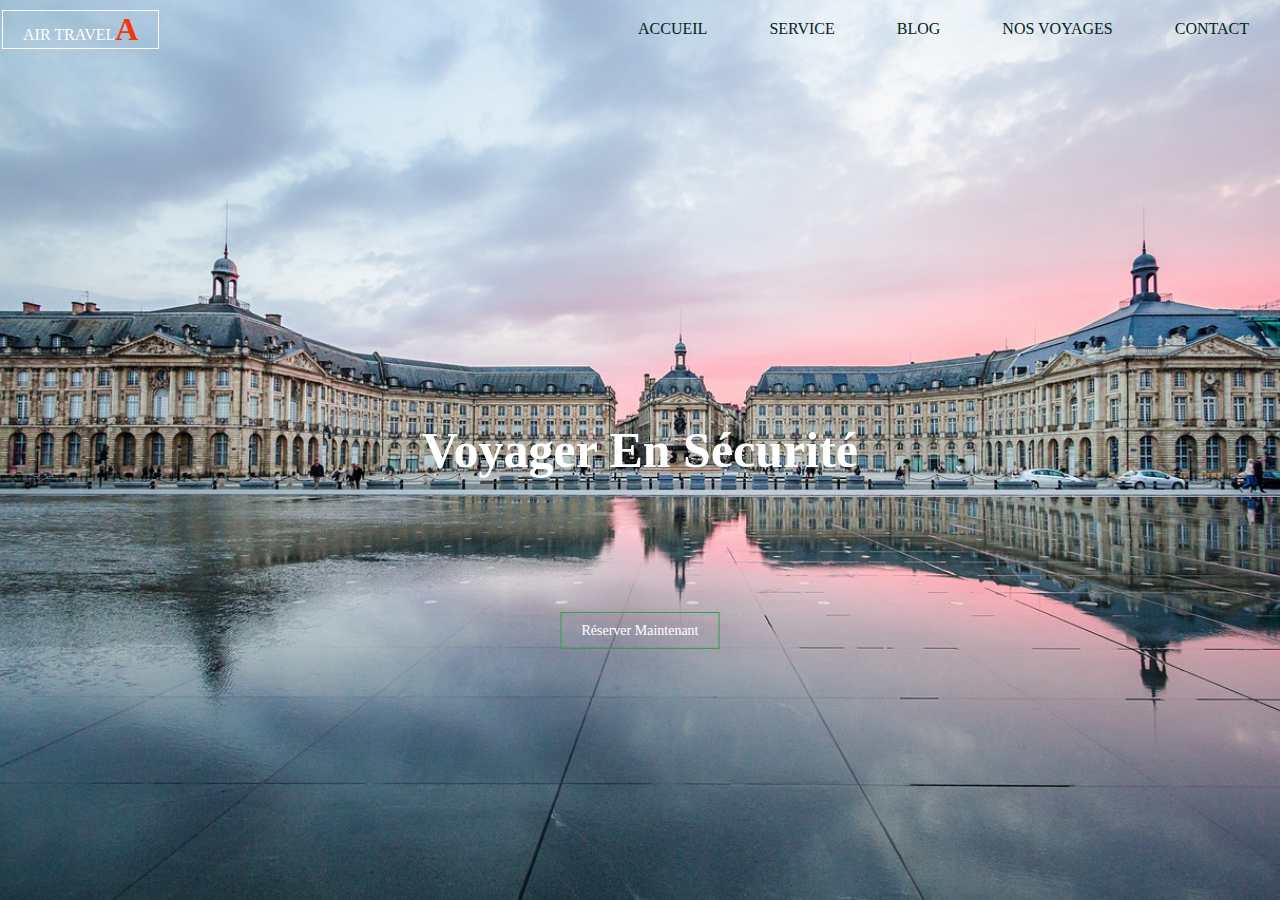
<file: Accueil/index.html>
<!DOCTYPE html>
<html lang="en">
<head>
    <meta charset="UTF-8">
    <meta name="viewport" content="width=device-width, initial-scale=1.0">
    <title>ProjetHTMLCSSbon</title>
    <link rel="stylesheet" href="style.css">
</head>
<body>
    <header>
        <div class="principale">
            <div class="logo"><a href="#">Air Travel<span>A</span></a></div>
                        <ul>
                    <li class="active"><a href="#">Accueil</a></li>
                    <li><a href="#">service</a></li>
                    <li><a href="../Blog/blog.html">blog</a></li>
                    <li><a href="../NosVoyages/NosVoyages.html">Nos Voyages </a></li>
                    <li><a href="../Contact/contact.html">Contact</a></li>
                </ul>
        </div>
        <div class="titre">
            <h2>Voyager En Sécurité </h2>
                    </div>
        <div class="bouton">
            <a href="#" class="btn">Réserver Maintenant</a>
        </div>
    </header>
</body>
</html>
</file>
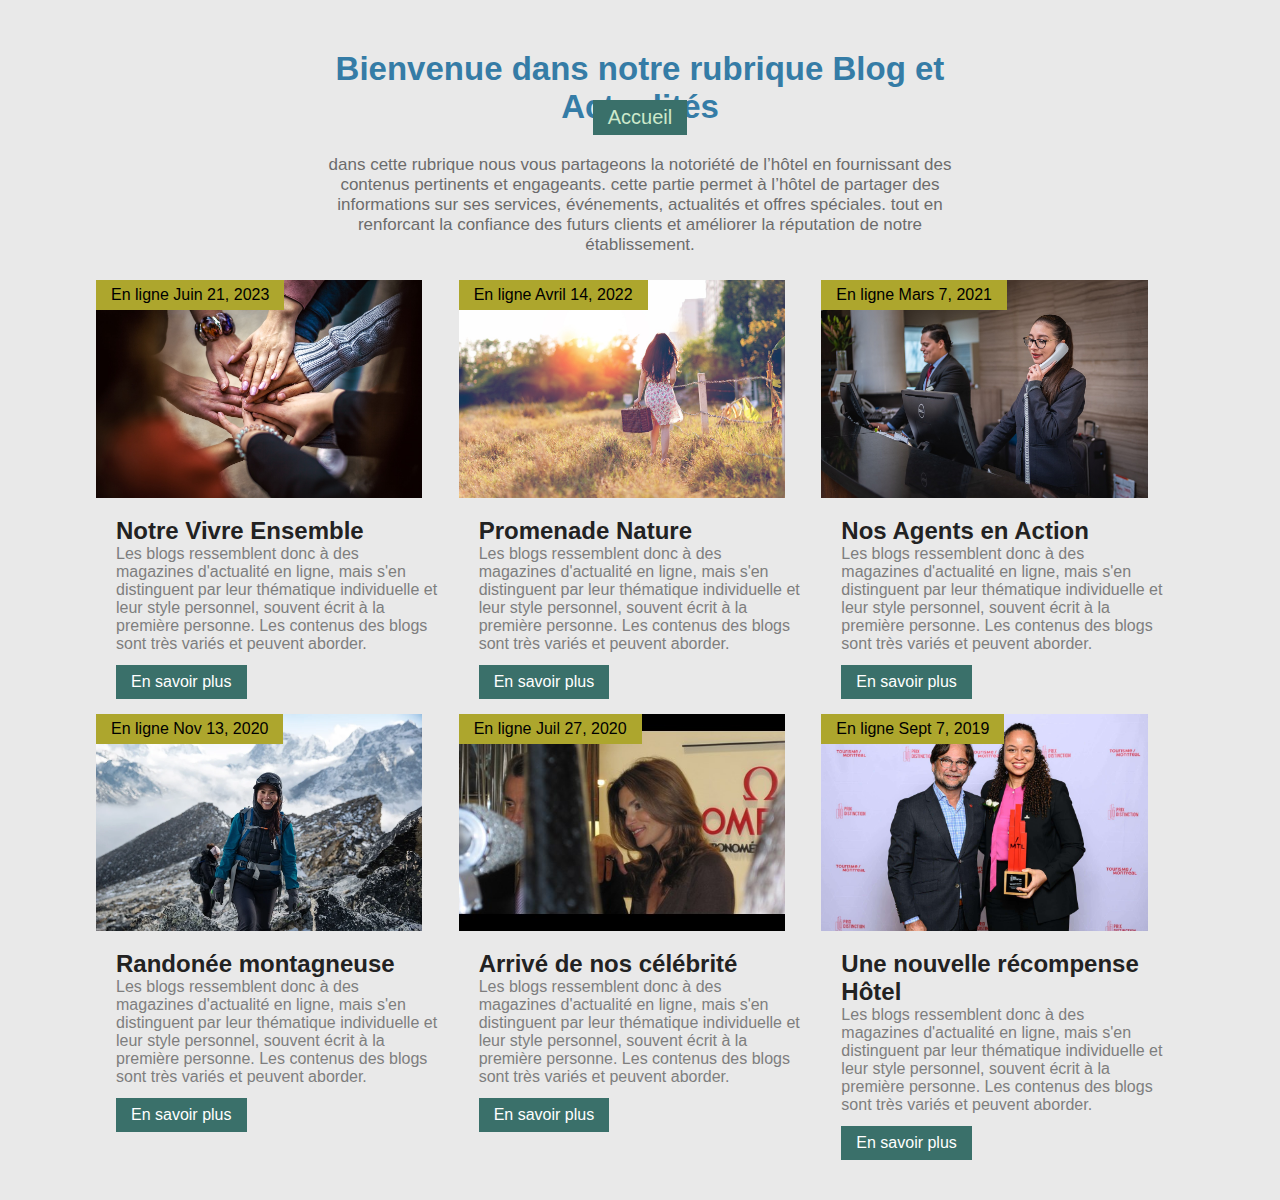
<file: Blog/blog.html>
<!DOCTYPE html>
<html lang="en">
<head>
    <meta charset="UTF-8">
    <meta name="viewport" content="width=device-width, initial-scale=1.0">
    <link rel="stylesheet" href="Styleblog.css">
    <title>Blog</title>
</head>
<body>
    <div class="container">
        <div class="blog-section">
            <div class="title">
                <h2>Bienvenue dans notre rubrique Blog et Actualités</h2>
                <a href="../Accueil/index.html"> Accueil </a>
                <p>dans cette rubrique nous vous partageons la notoriété de l’hôtel en fournissant des contenus pertinents et engageants.
                    cette partie permet à l’hôtel de partager des informations sur ses services, événements, actualités et offres spéciales.
                    tout en renforcant la confiance des futurs clients et améliorer la réputation de notre établissement.
                </p>
            </div>
            <div class="cards">
                <div class="card">
                    <div class="image-section">
                        <img src="communaute.jpg" alt="">
                    </div>
                    <div class="content">
                        <h4>Notre Vivre Ensemble</h4>
                        <p>Les blogs ressemblent donc à des magazines d'actualité en ligne, mais s'en distinguent par leur thématique
                            individuelle et leur style personnel, souvent écrit à la première personne. Les contenus des blogs sont
                            très variés et peuvent aborder.
                        </p>
                        <a href="https://www.google.com/url?sa=i&url=https%3A%2F%2Fhotel-mademoiselle-paris.com%2Ffr%2Frecompenses.html&psig=AOvVaw1kIhfs582IUxvL7H7dn30d&ust=1720797991429000&source=images&cd=vfe&opi=89978449&ved=0CBEQjRxqFwoTCICC_7-mn4cDFQAAAAAdAAAAABAh">En savoir plus</a>
                    </div>
                    <div class="posted-date">
                        <p>En ligne Juin 21, 2023</p>
                    </div>
                </div>
                <div class="card">
                    <div class="image-section">
                        <img src="girl.jpg" alt="">
                    </div>
                    <div class="content">
                        <h4>Promenade Nature</h4>
                        <p>Les blogs ressemblent donc à des magazines d'actualité en ligne, mais s'en distinguent par leur thématique
                            individuelle et leur style personnel, souvent écrit à la première personne. Les contenus des blogs sont
                            très variés et peuvent aborder.
                        </p>
                        <a href="https://www.google.com/imgres?q=remise%20de%20trophee%20nhl%202024&imgurl=https%3A%2F%2Fmobile-img.lpcdn.ca%2Fv2%2F924x%2Fr3996%2Ffee572b482b839aaa2fc4f4b3f243146.jpg&imgrefurl=https%3A%2F%2Fwww.lapresse.ca%2Fsports%2Fhockey%2F2024-06-27%2Fremise-des-trophees-de-la-lnh%2Fnathan-mackinnon-dans-une-classe-a-part.php&docid=oCu6xCzC2enuxM&tbnid=kKM-8d09alUYOM&vet=12ahUKEwjly4yUqJ-HAxWGFlkFHSt4AT4QM3oECDwQAA..i&w=924&h=616&hcb=2&ved=2ahUKEwjly4yUqJ-HAxWGFlkFHSt4AT4QM3oECDwQAA">En savoir plus</a>
                    </div>
                    <div class="posted-date">
                        <p>En ligne Avril 14, 2022</p>
                    </div>
                </div>
                <div class="card">
                    <div class="image-section">
                        <img src="receptionists.jpg" alt="">
                    </div>
                    <div class="content">
                        <h4>Nos Agents en Action</h4>
                        <p>Les blogs ressemblent donc à des magazines d'actualité en ligne, mais s'en distinguent par leur thématique
                            individuelle et leur style personnel, souvent écrit à la première personne. Les contenus des blogs sont
                            très variés et peuvent aborder.
                        </p>
                        <a href="https://www.google.com/url?sa=i&url=https%3A%2F%2Fwww.gettyimages.ca%2Fphotos%2Fhotel-reception&psig=AOvVaw3jOPMjili2A-DD771GESOO&ust=1720798637891000&source=images&cd=vfe&opi=89978449&ved=0CBEQjRxqFwoTCNivwM-on4cDFQAAAAAdAAAAABAE">En savoir plus</a>
                    </div>
                    <div class="posted-date">
                        <p>En ligne Mars 7, 2021</p>
                    </div>
                </div>
                <div class="card">
                    <div class="image-section">
                        <img src="hiking.jpeg" alt="">
                    </div>
                    <div class="content">
                        <h4>Randonée montagneuse</h4>
                        <p>Les blogs ressemblent donc à des magazines d'actualité en ligne, mais s'en distinguent par leur thématique
                            individuelle et leur style personnel, souvent écrit à la première personne. Les contenus des blogs sont
                            très variés et peuvent aborder.
                        </p>
                        <a href="https://www.google.com/url?sa=i&url=https%3A%2F%2Ffr.postermywall.com%2Findex.php%2Fart%2Ftemplate%2Fe0133f52ad9841ba205b1fad65d941ec%2Fhotel-award-certificate-2021-template-design&psig=AOvVaw1kIhfs582IUxvL7H7dn30d&ust=1720797991429000&source=images&cd=vfe&opi=89978449&ved=0CBEQjRxqFwoTCICC_7-mn4cDFQAAAAAdAAAAABAZ">En savoir plus</a>
                    </div>
                    <div class="posted-date">
                        <p>En ligne Nov 13, 2020</p>
                    </div>
                </div>
                <div class="card">
                    <div class="image-section">
                        <img src="celebrite.jpg" alt="">
                    </div>
                    <div class="content">
                        <h4>Arrivé de nos célébrité</h4>
                        <p>Les blogs ressemblent donc à des magazines d'actualité en ligne, mais s'en distinguent par leur thématique
                            individuelle et leur style personnel, souvent écrit à la première personne. Les contenus des blogs sont
                            très variés et peuvent aborder.
                        </p>
                        <a href="https://www.google.com/url?sa=i&url=http%3A%2F%2Fwww.fairmontmoments.com%2Fdestinations%2Fcanada%2Fthe-fairmont-hotel-vancouver%2Fthe-fairmont-hotel-vancouver-is-celebrity-central&psig=AOvVaw05AyLoXoCIXhqgO_028tri&ust=1720798575974000&source=images&cd=vfe&opi=89978449&ved=0CBEQjRxqFwoTCMiZsbKon4cDFQAAAAAdAAAAABAE">En savoir plus</a>
                    </div>
                    <div class="posted-date">
                        <p>En ligne Juil 27, 2020</p>
                    </div>
                </div>
                <div class="card">
                    <div class="image-section">
                        <img src="remise.jpg" alt="">
                    </div>
                    <div class="content">
                        <h4>Une nouvelle récompense Hôtel </h4>
                        <p>Les blogs ressemblent donc à des magazines d'actualité en ligne, mais s'en distinguent par leur thématique
                            individuelle et leur style personnel, souvent écrit à la première personne. Les contenus des blogs sont
                            très variés et peuvent aborder.
                        </p>
                        <a href="https://www.google.com/url?sa=i&url=https%3A%2F%2Fwww.ithq.qc.ca%2Fblogue%2Flhotel-de-lithq-recompense-par-tourisme-montreal%2F&psig=AOvVaw1kIhfs582IUxvL7H7dn30d&ust=1720797991429000&source=images&cd=vfe&opi=89978449&ved=0CBEQjRxqFwoTCICC_7-mn4cDFQAAAAAdAAAAABAE">En savoir plus</a>
                    </div>
                    <div class="posted-date">
                        <p>En ligne Sept 7, 2019</p>
                    </div>
                </div>
            </div>
        </div>
    </div>
    <script src="Scriptblog.js"></script>
</body>
</html>
</file>
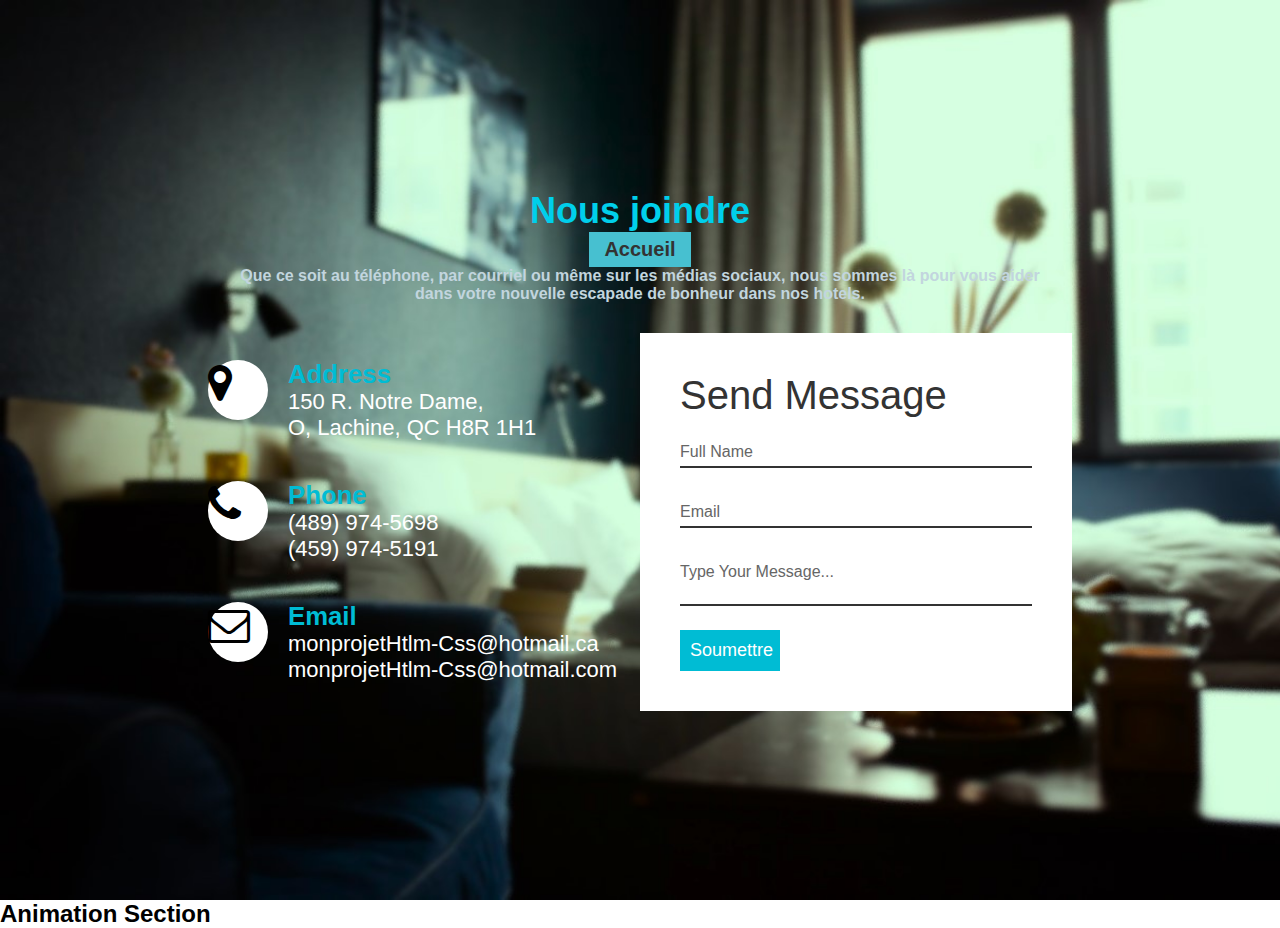
<file: Contact/contact.html>
<!DOCTYPE html>
<html lang="en">
<head>
    <meta charset="UTF-8">
    <meta name="viewport" content="width=device-width, initial-scale=1.0">
    <title>Contactez-nous aux besoins</title>
    <link rel="stylesheet" href="https://cdnjs.cloudflare.com/ajax/libs/font-awesome/4.7.0/css/font-awesome.min.css">
    <link rel="stylesheet" href="Stylecontact.css">
</head>
<body>
    <section class="contact">
        <div class="content">
            <h2>Nous joindre</h2>
            <a href="../Accueil/index.html">Accueil</a>
            <p>Que ce soit au téléphone, par courriel ou même sur les médias sociaux,
                nous sommes là pour vous aider dans votre nouvelle escapade de bonheur dans nos hotels.</p>
        </div>
        <div class="container">
            <div class="contactInfo">
                <div class="box">
                    <div class="icon"><i class="fa fa-map-marker" aria-hidden="true"></i>
                    </div>
                    <div class="text">
                        <h3>Address</h3>
                        <p>150 R. Notre Dame,<br> O, Lachine, QC H8R 1H1<br></p>
                    </div>
                </div>
                <div class="box">
                    <div class="icon"><i class="fa fa-phone" aria-hidden="true"></i>
                    </div>
                    <div class="text">
                        <h3>Phone</h3>
                        <p>(489) 974-5698</p>
                        <p>(459) 974-5191</p>
                    </div>
                </div>
                <div class="box">
                    <div class="icon"><i class="fa fa-envelope-o" aria-hidden="true"></i>
                    </div>
                    <div class="text">
                        <h3>Email</h3>
                        <p>monprojetHtlm-Css@hotmail.ca</p>
                        <p>monprojetHtlm-Css@hotmail.com   </p>
                    </div>
                </div>
            </div>
            <div class="contactForm">
                <form>
                    <h2>Send Message</h2>
                    <div class="inputBox">
                        <input type="text" name="" id="Full" placeholder="">
                        <span>Full Name</span>
                    </div>
                    <div class="inputBox">
                        <input type="text" name="" id="Email" placeholder="">
                        <span>Email</span>
                    </div>
                    <div class="inputBox">
                        <textarea type="required" name="" id="phone" placeholder=""></textarea>
                        <span>Type Your Message...</span>
                    </div>
                    <div class="inputBox">
                        <button type="submit">Soumettre</button>
                    </div>
                </form>
            </div>
        </div>
    </section>
    <script src="Scriptcontact.js"></script>
</body>
</html>
</file>
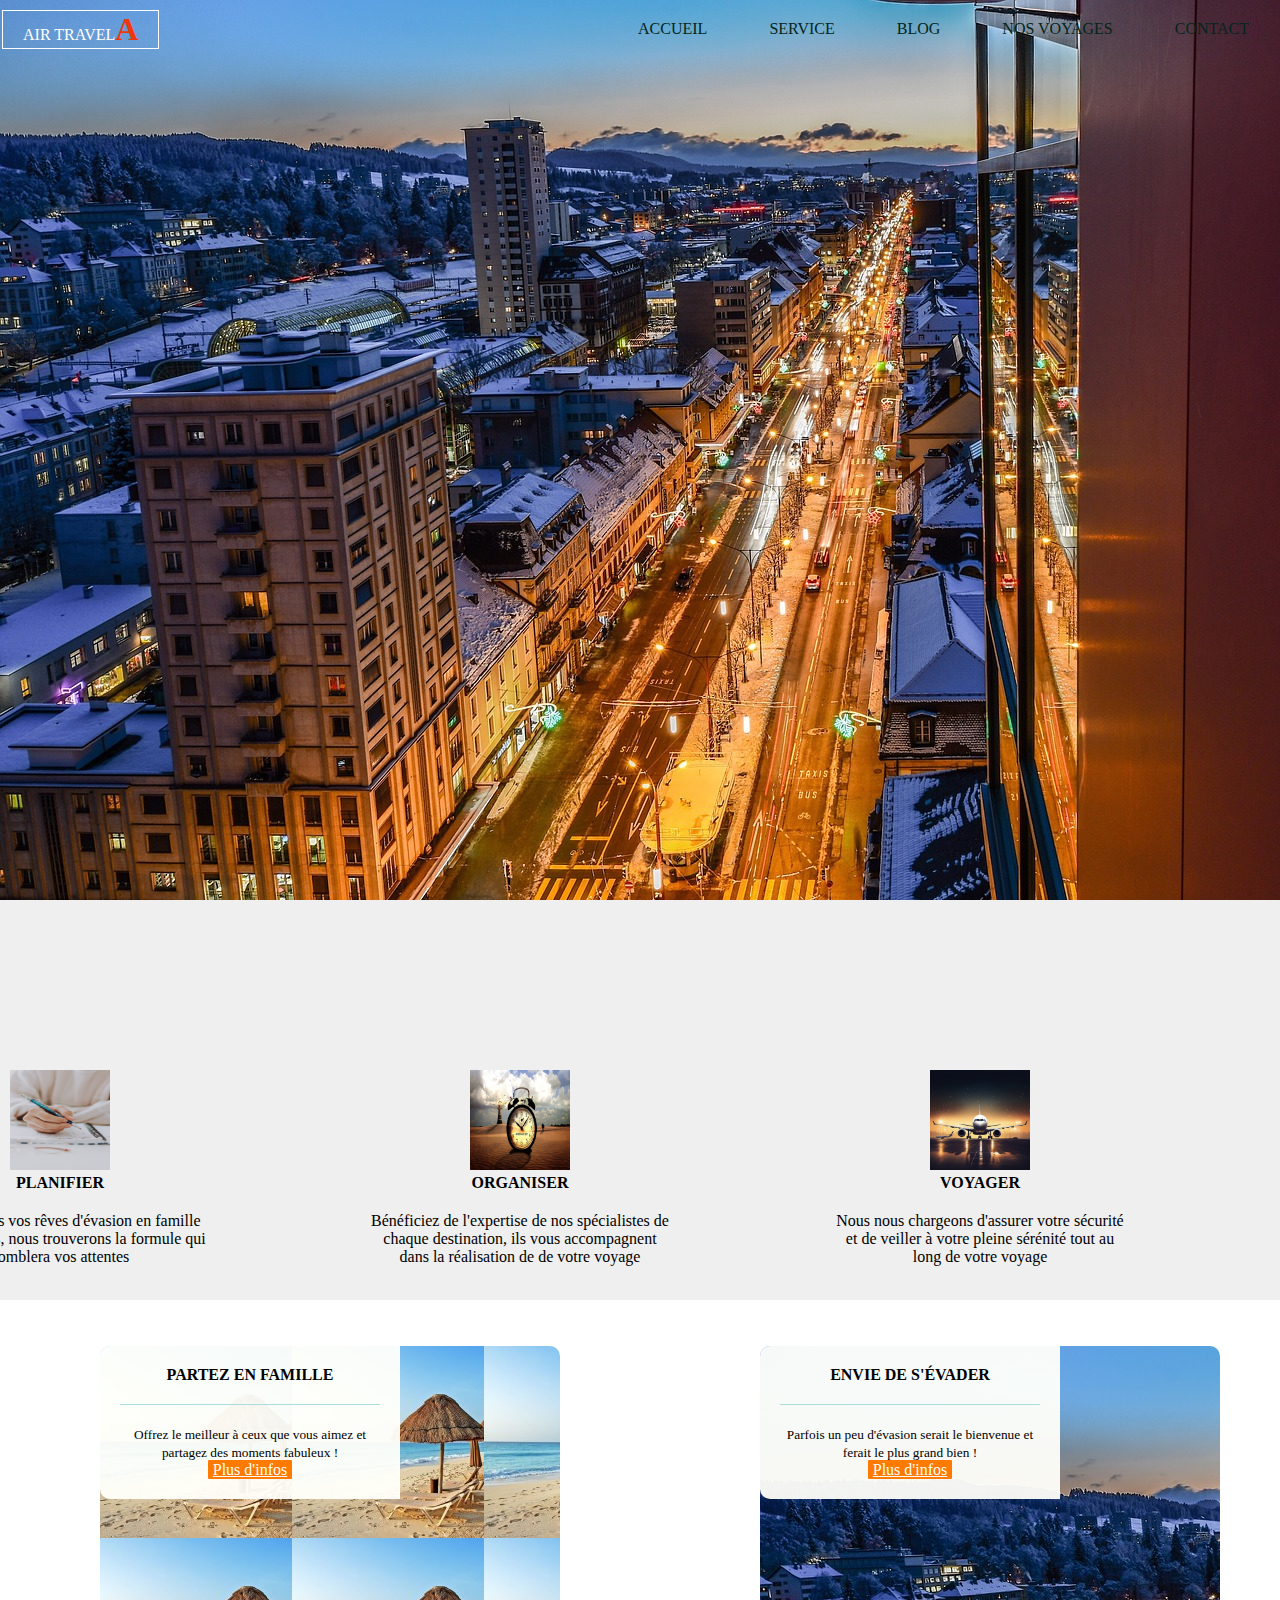
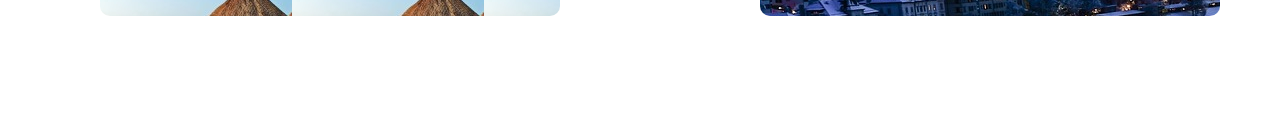
<file: NosVoyages/NosVoyages.html>
<!DOCTYPE html>
<html lang="en">
<head>
    <meta charset="UTF-8">
    <meta name="viewport" content="width=device-width, initial-scale=1.0">
    <title>ProjetHTMLCSSbon</title>
    <link rel="stylesheet" href="style2.css">
</head>
<body>
    <header>
        <div class="principale">
            <div class="logo"><a href="#">Air Travel<span>A</span></a></div>
                        <ul>
                    <li class="active"><a href="../Accueil/index.html">Accueil</a></li>
                    <li><a href="#">service</a></li>
                    <li><a href="#">blog</a></li>
                    <li><a href="#">Nos Voyages </a></li>
                    <li><a href="#">Contact</a></li>
                </ul>
        </div>
    </header>
                <section id="steps">
 <div class="wrapper">
<ul>
   <li id="step-1">
    <img title="mon image" width="100px" height="100px" src="./images/im6.jpg"
            alt="beau paysage">
    <h4> Planifier</h4>
<p>Confiez nous vos rêves d'évasion en famille ou entre amis,
    nous trouverons la formule qui comblera vos attentes
</p>
</li>
<li id="step-2">
    <img title="mon image" width="100px" height="100px" src="./images/im11.jpg">
   <h4>Organiser</h4>
   <p>Bénéficiez de l'expertise de nos spécialistes de chaque destination, ils vous accompagnent dans la réalisation de
    de votre voyage
   </p>
</li>
<li id="step-3">
    <img title="mon image" width="100px" height="100px" src="./images/im10.jpg"
    alt="voyage">
    <h4>Voyager</h4>
       <p>
        Nous nous chargeons d'assurer votre sécurité
        et de veiller à votre pleine sérénité tout au long de votre voyage

    </p>
</li>
<div class="clear"></div>
 </ul>
        </div>

        </section>

       <section id="possibilities">
<div class="wrapper">
    <article id="possibility-1">
        <div class="overlay">
            <h4>Partez en famille</h4>
            <p><small>Offrez le meilleur à ceux que vous aimez et partagez des moments fabuleux !</small></p>
<a href="" class="button-2">Plus d'infos</a>
        </div>
    </article>
    <article id="possibility-2">
        <div class="overlay">
            <h4>Envie de s'évader</h4>
            <p><small>Parfois un peu d'évasion serait le bienvenue et ferait le plus grand bien !</small></p>
<a href="" class="button-2">Plus d'infos</a>
        </div>
    </article>
    </div>
</section>


















        </body>
</html>
</file>
<file: Accueil/style.css>
main{
    padding-left: 50px;
}
*{
    padding: 0;
    margin: 0;
    box-sizing: border-box;
    font-family: 0;
}

header{
    background-image: url(./images/im4.jpg);
    height: 100vh;
    background-size: cover;
}
.logo a{
    color: #fff;
    padding: 0px 20px;
    border: 1px solid #fff;
    position: absolute;
    top: 10px;
    left: 2px;
    text-transform: uppercase;
    text-decoration: none;
}
.logo span{
color: rgb(238, 56, 11);
font-weight: bold;
font-size: 2rem;
}
ul{
    list-style: none;
    float: right;
    display: flex;
    margin-top: 20px;
   }
   ul li a{
    text-decoration: none;
    color: #04251b;
    padding: 10px 20px;
    text-transform: uppercase;
    border: 1px solid transparent;
   
    margin: 10px;
    font-weight: 500;
    transition: 0.6s ease;
}
ul li a:hover{
    background:#cdcd19;
    color: #000;
}
/*ul li.active a{
    background: #5ab197;
    color: #a23333;
}*/
.principale{
    max-width: 110rem;
    margin: 0 auto;
}
.titre{
    position: absolute;
    top: 50%;
    left: 50%;
    transform: translate(-50%,-50%);
}
.titre h2{
    color: #fff ;
    font-size: 50px;
}
.bouton{position: absolute;
    top: 70%;
    left: 50%;
    transform: translate(-50%,-50%);
    list-style-type: none;
    
}

.btn{
    transition: 0.6s ease;

    
}
.btn:hover{
    background-color: #492d9e;
    color: #000;
}
.btn{
    color: #29d9d5;
    font-size: 14px;
    border: 2px solid #29d9d5;
    padding: 5px 20px;


}
.bouton a{
    color: #fff;
    text-decoration: none;
    border: 1px solid #3a9d47;
    left: 50%;  
    padding: 10px 20px; 
    list-style-type: none;
}
</file>
<file: Blog/Styleblog.css>
*{
    margin: 0px;
    padding:0px;
    box-sizing:border-box;
    font-family : 'Roboto', sans-serif;
}
body{
    background-color: #e9e9e9;
}
.container{
    width: 100%;
}
.blog-section{
    width: 85%;
    margin: 20px auto;
}
.blog-section .title a{
    text-decoration: none;
    position: relative;
    font-size: 20px;
    color: #cde9cb;
    display: inline-block;
    background-color:  #3a706a;
    padding: 6px 15px;
}
.blog-section .title{
    width: 60%;
    text-align: center;
    margin: auto;
}
.blog-section .title h2{
    font-size: 33px;
    color: #357ca6;
    /*text-transform: uppercase;*/
    margin-top: 50px;
    height: 50px;
}
.blog-section .title p{
    font-size: 17px;
    color: #6c6c6c;
    margin-top: 20px;
}
.cards{
    display: grid;
    grid-template-columns: repeat(3,1fr);
    grid: gap 50px;
    margin: 25px auto;
}
.cards .card{
    width: 100%;
    position: relative;
}
.image-section img{
    width: 90%;
    height: auto;
}
.content{
    padding: 15px 20px;
}
.content h4{
    font-size: 24px;
    color: #222;
    font-weight: 50px;
}
.content p{
    color: #7e7e7e;
    font-size: 16px;
}
.content a{
    text-decoration: none;
    color: #fff;
    margin-top: 12px;
    display: inline-block;
    background-color: #3a706a;
    padding: 8px 15px;
}
.card .posted-date{
    position: absolute;
    top: 0;
    left: 0;
    display: inline-block;
    background-color: #ada62d;
    padding: 6px 15px;
}
@media screen and (max-width:992px) {
    .cards{
        grid-template-columns: repeat(2,1fr);
    }
}
@media screen and (max-width:768px) {
    .cards{
        grid-template-columns: 1fr;
    }
}

/* Styles pour l'effet de survol des cartes */
.card.hover {
    transform: scale(1.05);
    transition: transform 0.3s ease;
}

/* Styles pour les petits écrans */
body.small-screen .container {
    padding: 10px;
}

body.small-screen .card {
    width: 100%;
    margin-bottom: 20px;
}
</file>
<file: Contact/Stylecontact.css>
*{
    margin: 0;
    padding: 0;
    box-sizing: border-box;
    font-family: 'Poppins',sans-serif;
}
.contact{
    position: relative;
    min-height: 100vh;
    padding: 50px 100px;
    display: flex;
    justify-content: center;
    align-items: center;
    flex-direction: column;
    background: url(hotel-1749602_1280.jpg);
    background-size: cover;
}
.contact .content{
    max-width: 800px;
    text-align: center;
}
.contact .content a{
    text-decoration: none;
    position: relative;
    font-weight: 700;
    font-size: 20px;
    color: #333;
    display: inline-block;
    background-color:  #47c0d0;
    padding: 6px 15px;
}
.contact .content h2{
    font-size: 36px;
    font-weight: 900;
    color:  #00cfeb; 
}
.contact .content p{
    font-weight: 900;
    color: #c2d5de;
}
.container{
    width: 100%;
    display: flex;
    justify-content: center;
    align-items: center;
    margin-top: 30px;
}
.container .contactInfo{
    width: 40%;
    display: flex;
    flex-direction: column;
}
.container .contactInfo .box{
    position: relative;
    padding: 20px 0;
    display: flex;
}

.container .contactInfo .box .icon{
    min-width: 60px;
    height: 60px;
    background: #fff;
    justify-content:center;
    align-items: center;
    border-radius: 50%;
    font-size: 42px;
}
.container .contactInfo .box .text{
    display: flex;
    margin-left: 20px;
    font-size: 22px;
    color: #fff;
    flex-direction: column;
    font-weight: 300;
}
.container .contactInfo .box h3{
    font-weight: 800;
    color: #00bcd4;
}
.contactForm{
    width: 40%;
    padding: 40px;
    background: #fff;
}
.contactForm h2{
    font-size: 40px;
    color: #333;
    font-weight: 500;
}
.contactForm .inputBox{
    position: relative;
    width: 100%;
    margin-top: 10px;
}
.contactForm .inputBox input,
.contactForm .inputBox textarea{
    width: 100%;
    padding: 5px 0;
    font-size: 16px;
    margin: 10px 0;
    border: none;
    border-bottom: 2px solid #333;
    outline: none;
    resize: none;
}
.contactForm .inputBox span{
    position: absolute;
    left: 0;
    padding: 5px 0;
    font-size: 16px;
    margin: 10px 0;
    pointer-events: none;
    transition: 0.5s;
    color: #666;
}
.contactForm .inputBox input:focus ~ span,
contactForm .inputBox input:valid ~ span,
.contactForm .inputBox textarea:focus ~ span,
contactForm .inputBox textarea:valid ~ span{
    color: #e91e63;
    font-size: 12px;
    transform: translateY(-20px);
}
.contactForm .inputBox button[type="submit"]{
    width: 100px;
    background: #00bcd4;
    color: #fff;
    border: none;
    cursor: pointer;
    padding: 10px;
    font-size: 18px;
}
@media (max-width:991px) {
    .contact{
        padding: 50px;
    }
    .container{
        flex-direction: column;
    }
    .container .contactInfo{
        margin-bottom: 40px;
    }
    .container .contactInfo
    .contactForm{
        width: 100%;
    }
}

/* Message Box */
.message-box {
    padding: 10px;
    margin: 10px 0;
    text-align:left;
}

.message-box.success {
    background-color: #fff;
    color: green;
}

.message-box.error {
    background-color: #fff;

    color:red;

}
</file>
<file: NosVoyages/style2.css>
main{
    padding-left: 50px;
}
*{
    padding: 0;
    margin: 0;
    box-sizing: border-box;
    font-family: 0;
}

header{
    background-image: url(./images/im2.jpg);
    height: 100vh;
    background-size: cover;
    
}
.logo a{
    color: #fff;
    padding: 0px 20px;
    border: 1px solid #fff;
    position: absolute;
    top: 10px;
    left: 2px;
    text-transform: uppercase;
    text-decoration: none;
}
.logo span{
color: rgb(238, 56, 11);
font-weight: bold;
font-size: 2rem;
}
ul{
    list-style: none;
    float: right;
    display: flex;
    margin-top: 20px;
   }
   ul li a{
    text-decoration: none;
    color: #04251b;
    padding: 10px 20px;
    text-transform: uppercase;
    border: 1px solid transparent;
   
    margin: 10px;
    font-weight: 5;
    transition: 0.6s ease;
}
ul li a:hover{
    background:#cdcd19;
    color: #000;
}
/*ul li.active a{
    background: #5ab197;
    color: #a23333;
}*/
.principale{
    max-width: 110rem;
    margin: 0 auto;
}
.bouton{position: absolute;
    top: 70%;
    left: 50%;
    transform: translate(-50%,-50%);
    list-style-type: none;
    
}

.btn{
    transition: 0.6s ease;

    
}
.btn:hover{
    background-color: #492d9e;
    color: #000;
}
.btn{
    color: #29d9d5;
    font-size: 14px;
    border: 2px solid #29d9d5;
    padding: 5px 20px;


}
.bouton a{
    color: #fff;
    text-decoration: none;
    border: 1px solid #3a9d47;
    left: 50%;  
    padding: 10px 20px; 
    list-style-type: none;
}
#steps ul{
    margin: 80px 0px

}
#steps ul li{
    width: 300px;
    float: left;
    padding-top: 90px;
    text-align: center;
    margin-right: 150px;
    margin-left: 10px;
}
#steps h4{
    text-transform: uppercase;
    margin-bottom: 20px;
}
steps p{
    margin-bottom: 20px;
}
#step-1{
   position: relative;
}
.im1{
    position: absolute;
    top: 0;
    top: 50%;
    width: 60%;
}
#step-2{
    position: relative;
   
}
.im2{
    position: absolute;
    top: 0;
    top: 50%;
    width: 60%;
}
#possibilities{
    background-color: #efefef;
    padding: 200px 0;}
    #possibilities article{
        width: 460px;
        height: 270px;
        float: left;
        border-radius: 10px;
    }

    #possibilities article:first-child{
        margin-right: 200px;
    }

    .overlay{
        background: rgba(255, 255, 250, 0.95);
        height: 100x;
        width: 300px;
        padding: 20px;
        border-radius: 10px 0 0 10px;
        box-sizing: border-box;
        text-align: center;
    }
    #possibility-1{
        background-image: url(./images/im5.jpg) ;
        margin-bottom: 100px;
        margin-left: 100px;}
        #possibility-2{
            background-image: url(./images/im2.jpg);
            margin-bottom: 20px;
            right: 200px;
            margin-right: 50px;
        }
        

        article h4{
            border-bottom: 1px solid #add;
            padding-bottom: 20px;
            text-transform: uppercase;
            margin-bottom: 20px;
            text-align: center;
        }


        possibilities p{
            text-align: center;
            margin-bottom: 10px;}


            .button-2{color: #fff;
                background-color: #ff7a00;
                padding: 1px 5px;
                border-radius: 1px;
                list-style-type: none;
        
            }
            .button-2 :hover{
                color: #fff;
                background-color: #02b802;

            }







    /*
    
    
    /*possibilities*/
  /*  #possibilities{
        background-color: #efefef;
        padding: 60px 0;
    }

   
    
    #possibilities article{
        width: 460px;
        height: 270px;
        float: left;
        border-radius: 10px;}
        /*
    }#possibilities article:first-child{
        margin-right: 20px;
    }
        
    
    
   
    
    .container {
        display: grid;
        grid-template-columns: 1fr 1fr;
        gap: 10px;
    }
    
    
    }
   
   

    

    }
    
    .button-2:hover{

    }*/
</file>
